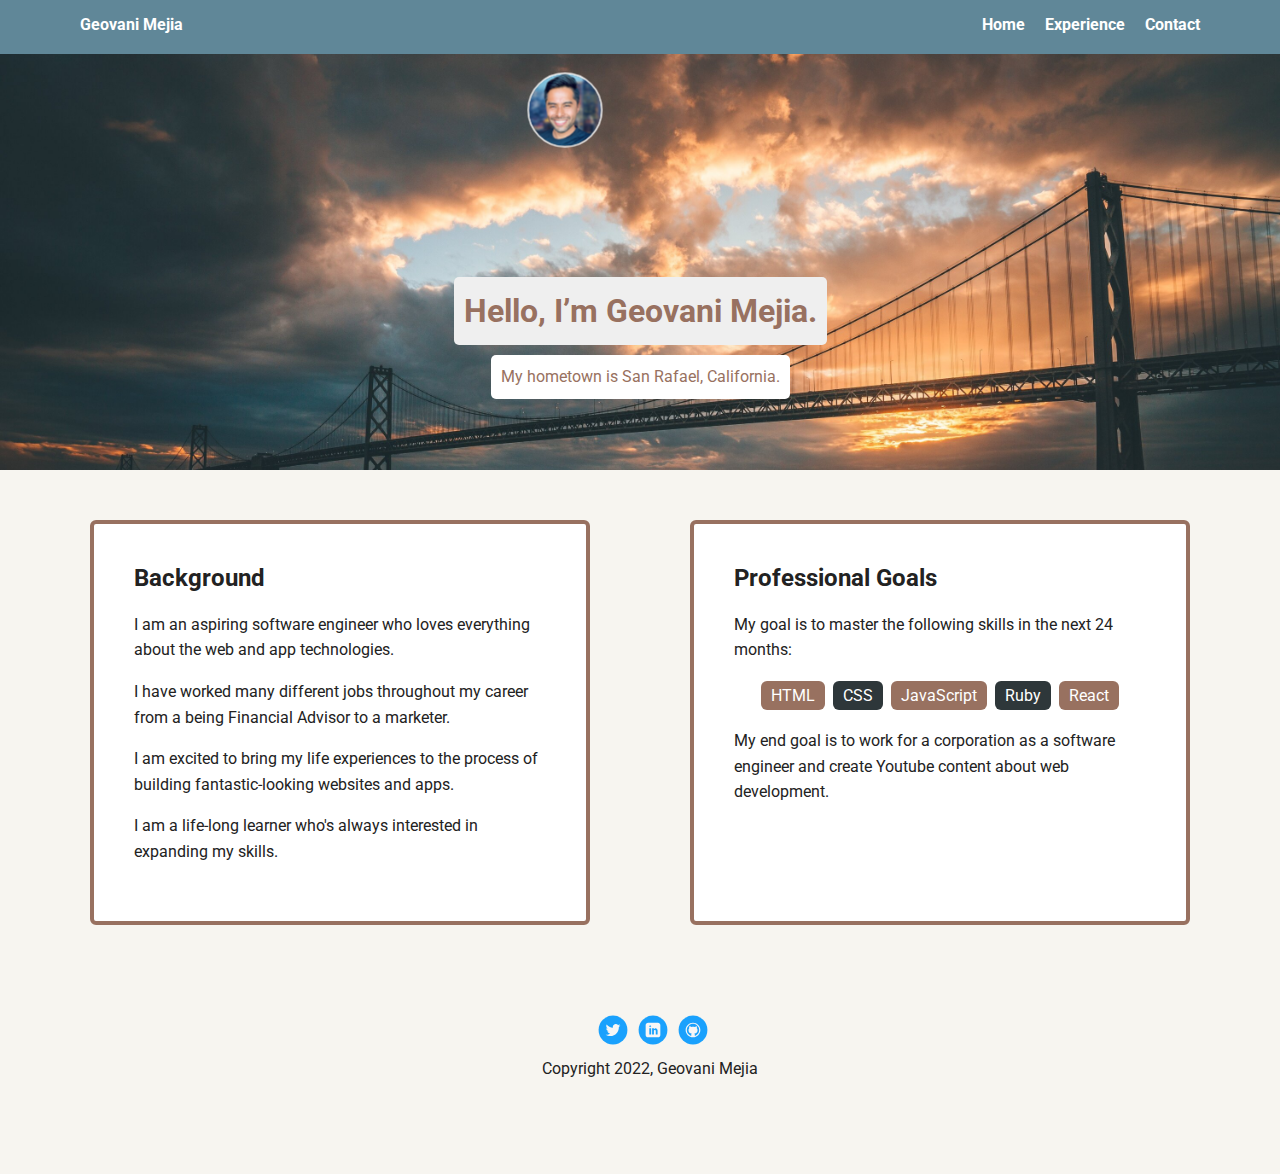
<file: index.html>
<!doctype html>
<html lang="en">
<head>
  <meta charset="utf-8">
  <title>Geovani Mejia's Profile</title>
  <meta name="viewport" content="width=device-width, initial-scale=1.0">
  <link rel="stylesheet" href="styles.css">
  <link href="https://fonts.googleapis.com/css?family=Muli%7CRoboto:400,300,500,700,900" rel="stylesheet">
</head>
  <body>
    
    <nav class="main-nav">
        <ul class="nav">
          <li class="name">Geovani Mejia</li>
          <li><a href="index.html">Home</a></li>
          <li><a href="experience.html">Experience</a></li>
          <li><a href="contact.html">Contact</a></li>
        </ul>
      </nav>
    

    <header>
      <img src="images/personal_pic_resize.jpg" alt="My Personal Picture" class="profile-image">
      <h1 class="tag name">Hello, I’m Geovani Mejia.</h1>
      <p class="tag location">My hometown is San Rafael, California.</p>
    </header>

    <main class="flex">
      <section class="card">
        <h2>Background</h2>
        <p>I am an aspiring software engineer who loves everything about the web and app technologies.</p> 
        <p>I have worked many different jobs throughout my career from a being Financial Advisor to a marketer.</p> 
        <p>I am excited to bring my life experiences to the process of building fantastic-looking websites and apps.</p>
        <p>I am a life-long learner who's always interested in expanding my skills.</p>
      </section> 
    
    
      <section class="card">
        <h2>Professional Goals</h2>
        <p>My goal is to master the following skills in the next 24 months:</p>
        <ul class="skills">
          <li>HTML</li>
          <li>CSS</li>
          <li>JavaScript</li>
          <li>Ruby</li>
          <li>React</li>
        </ul>
        <p>My end goal is to work for a corporation as a software engineer and create Youtube content about web development.</p>
      </section> 
     
    </main>
    <footer>
      <ul>
        <li><a href="https://twitter.com/geovani__mejia" class="social twitter" target="_blank">Twitter</a></li>
        <li><a href="https://www.linkedin.com/in/geovani-mejia/" class="social linkedin" target="_blank">LinkedIn</a></li>
        <li><a href="https://github.com/geovani-mejia" class="social github" target="_blank">Github</a></li>
      </ul>
      <p class="copyright">Copyright 2022, Geovani Mejia</p>
    </footer>
  </body>
  </html>
</file>
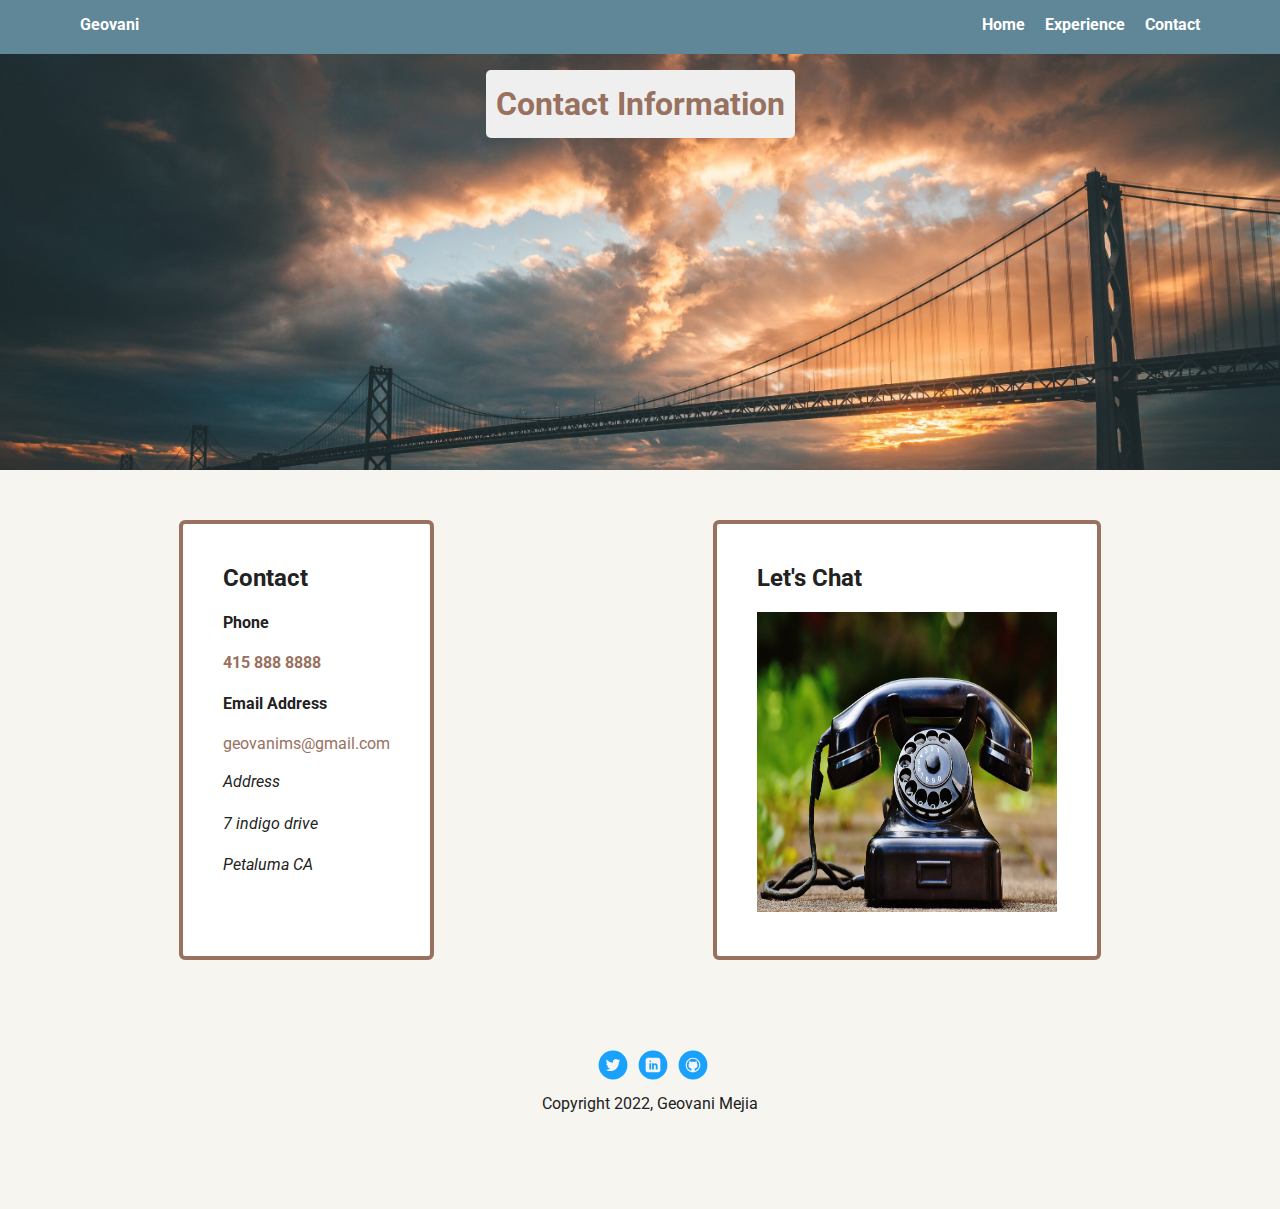
<file: contact.html>
<!doctype html>
<html lang="en">
<head>
  <meta charset="utf-8">
  <title>Contact</title>
  <meta name="viewport" content="width=device-width, initial-scale=1.0">
  <link rel="stylesheet" href="styles.css">
  <link href="https://fonts.googleapis.com/css?family=Muli%7CRoboto:400,300,500,700,900" rel="stylesheet"></head>
  <body>
    <nav class="main-nav">
        <ul class="nav">
          <li class="name">Geovani</li>
          <li><a href="index.html">Home</a></li>
          <li><a href="experience.html">Experience</a></li>
          <li><a href="contact.html">Contact</a></li>
        </ul>
  </nav>
    <header>
        <h1 class="tag name">Contact Information</h1>
        
    </header>

    <main class="flex">
      <section class="card">
        
        <h2>Contact</h2>
        <h4>Phone</h4>
        <a href="tel:4158888888" style="color: #987160"><strong>415 888 8888</strong></a>
        <h4>Email Address</h4>
        <a href="mailto:geovanims@gmail.com" style="color: #987160">geovanims@gmail.com</a>
        <address>
        <p>Address</p>
        <p>7 indigo drive</p>
        <p>Petaluma CA</p> 
      </address>
      </section> 

      <section class="card">
        <h2>Let's Chat</h2>
        <img src="images/phone_pic_resize.jpg" alt="picture of phone" width="300" height="300">
        
      </section> 


      
    </main>

    <footer>
      <ul>
        <li><a href="https://twitter.com/geovani__mejia" class="social twitter" target="_blank">Twitter</a></li>
        <li><a href="https://www.linkedin.com/in/geovani-mejia/" class="social linkedin" target="_blank">LinkedIn</a></li>
        <li><a href="https://github.com/geovani-mejia" class="social github" target="_blank">Github</a></li>
      </ul>
      <p class="copyright">Copyright 2022, Geovani Mejia</p>
    </footer>
</body>
</html>
</file>
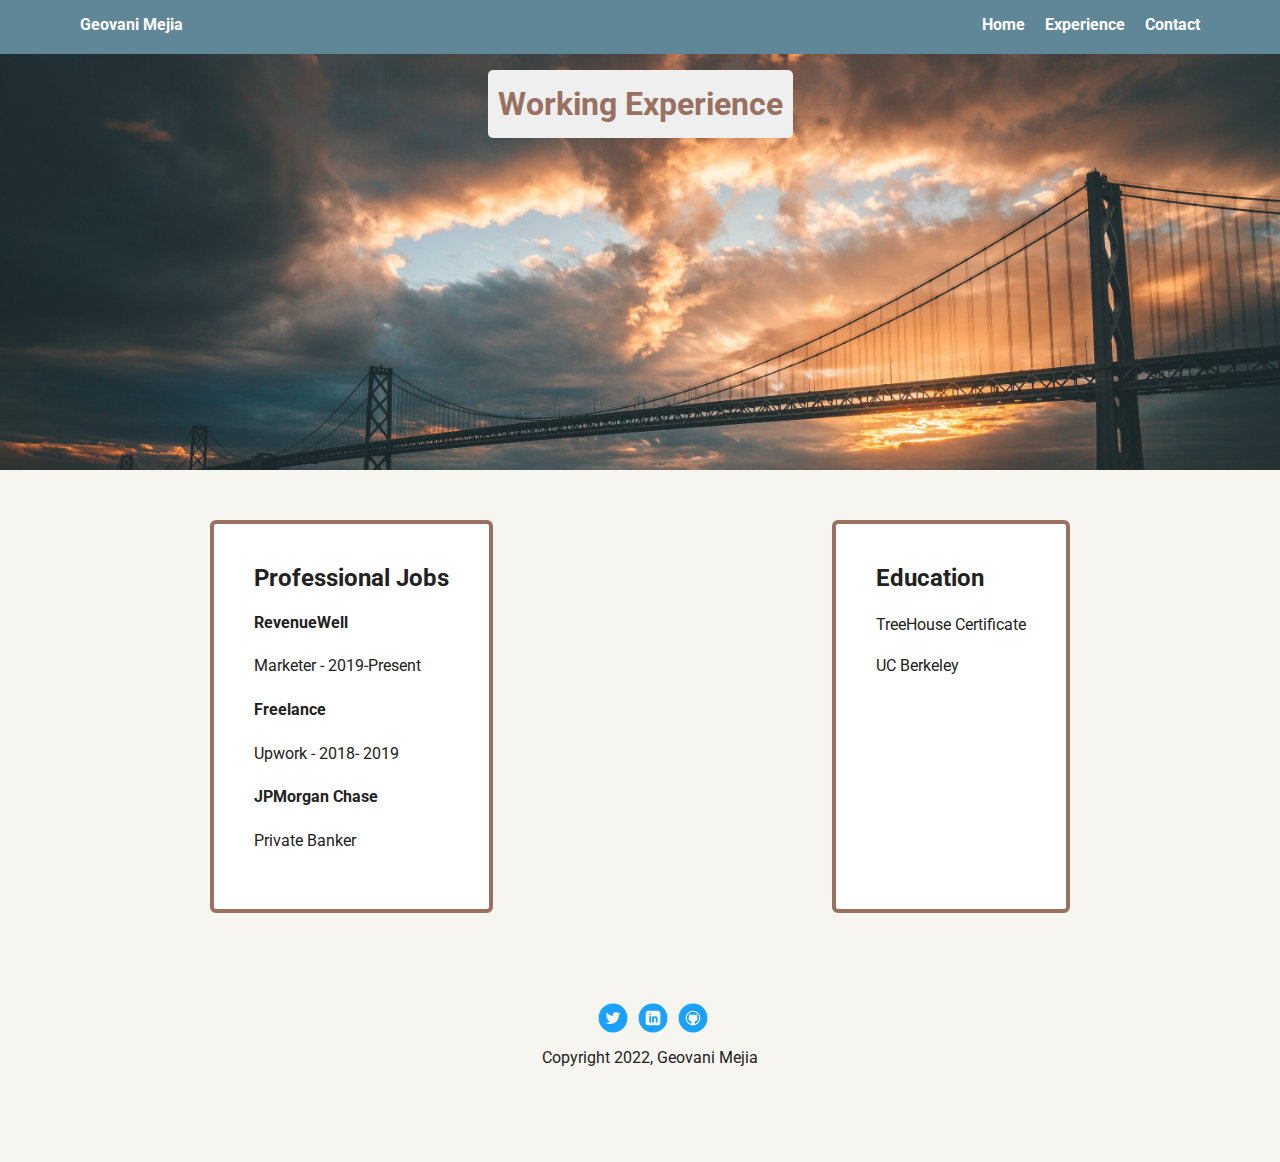
<file: experience.html>
<!doctype html>
<html lang="en">
<head>
  <meta charset="utf-8">
  <title>Experience</title>
  <meta name="viewport" content="width=device-width, initial-scale=1.0">
  <link rel="stylesheet" href="styles.css">
  <link href="https://fonts.googleapis.com/css?family=Muli%7CRoboto:400,300,500,700,900" rel="stylesheet"></head>
  <body>

    <nav class="main-nav">
        <ul class="nav">
          <li class="name">Geovani Mejia</li>
          <li><a href="index.html">Home</a></li>
          <li><a href="experience.html">Experience</a></li>
          <li><a href="contact.html">Contact</a></li>
        </ul>
      </nav>

    <header>
      <h1 class="tag name">Working Experience</h1>
    
    </header>

    <main class="flex">
      <section class="card">
        <h2>Professional Jobs</h2>
        <h4>RevenueWell</h4>
        <P>Marketer - 2019-Present</P>
        <h4>Freelance</h4>
        <p>Upwork - 2018- 2019</p>
        <h4>JPMorgan Chase</h4>
        <p>Private Banker</p>
        <p></p>
      </section> 


      <section class="card">
        <h2>Education</h2>
        <p>TreeHouse Certificate</p>
        <p>UC Berkeley</p>
        
      </section> 
    </main>
    
    
    <footer>
      <ul>
        <li><a href="https://twitter.com/geovani__mejia" class="social twitter" target="_blank">Twitter</a></li>
        <li><a href="https://www.linkedin.com/in/geovani-mejia/" class="social linkedin" target="_blank">LinkedIn</a></li>
        <li><a href="https://github.com/geovani-mejia" class="social github" target="_blank">Github</a></li>
      </ul>
      <p class="copyright">Copyright 2022, Geovani Mejia</p>
    </footer>
  </body>
  </html>
</file>
<file: styles.css>
/* Global Layout Set-up */
* { 
  box-sizing: border-box;
}
  
body {
  margin: 0;
  padding: 0;
  text-align: center;
  font-family: 'Roboto', sans-serif;
  color: #222;
  background: #f7f5f0;
}
/* Link Styles */

a {
  text-decoration: none;
  color: white;
}
a:hover {
  color: #987160;
}

/* Section Styles */

.main-nav {
  width: 100%;
  background: #608798;
  min-height: 30px;
  padding: 10px;
  position: fixed;
  text-align: center;
}
.nav {
  display: flex;
  justify-content: space-around;
  font-weight: 700;
  list-style-type: none;
  margin: 0 auto;
  padding: 0;
}

.nav .name {
    display: block;
    margin-right: auto;
    color: white;
}
.nav li {
  padding: 5px 10px 10px 10px;
}
.nav a {
  transition: all .5s;
}
.nav a:hover {
  color: #987160;
}

header {
  text-align: center;
  background: url('images/sanfrancisco_bayarea_resize.jpg') no-repeat top center ;
  background-size: cover;
  overflow: hidden;
  padding-top: 60px;
}
header {
  line-height: 1.5;
}
header .profile-image {
  margin-top: 50px;
  width: 150px;
  height: 150px;
  border-radius: 50%;
  border: 3px solid white;
  transition: all .5s;
  transform: scale(0.5) translate(-100%, -100%);
}
header .profile-image:hover {
  transform: scale(1.2) rotate(5deg);
}
.tag {
  background-color: #efefef;
  color: #987160;
  padding: 10px;
  border-radius: 5px;
  display: table;
  margin: 10px auto;
} 
.location {
  background-color: white;
  color: #987160;
}
.card {
  margin: 30px;
  padding: 20px 40px 40px;
  max-width: 500px;
  text-align: left;
  background: #fff;
  border-color: #987160;
  border: 4px solid #987160;
  border-radius: 6px;
  transition: all .5s;
  
}
.card:hover {
  border-color: #987160;
}

ul.skills {
  padding: 0;
  text-align: center;
}

.skills li {
  border-radius: 6px;
  display: inline-block;
  background: #2e373a;
  color: white;
  padding: 5px 10px;
  margin: 2px;
}

.skills li:nth-child(odd) {
  background: #987160;
}

footer {
  width: 100%;
  min-height: 30px;
  padding: 20px 0 40px 20px;
}

footer .copyright {
  top: -8px;
  font-size: .75em;
}

footer ul {
  list-style-type: none;
  margin: 0;
  padding: 0;
}

footer ul li {
  display: inline-block;
}

a.social {
  display: inline-block;
  text-indent: -9999px;
  margin-left: 5px;
  width: 30px;
  height: 30px;
  background-size: 30px 30px;
  opacity: .9;
  transition: all .5s;
  
}
a.twitter {
  background-image: url(images/twitter.svg);
  
}
a.linkedin {
  background-image: url(images/linkedin.svg);
}
a.github {
  background-image: url(images/github.svg);
}
a.social:hover {
  opacity: .5;
}
.clearfix {
  clear: both;
}

/* Styles for larger screens */
@media screen and (min-width: 720px) {
  
  .flex {
      display: -ms-flexbox;      /* TWEENER - IE 10 */
      display: flex; 
      max-width: 1200px;
      -ms-flex-pack: distribute;
      justify-content: space-around;
      margin: 0 auto;
  }

  header {
    min-height: 470px;
  }

  .nav {
    max-width: 1200px;
    padding: 0 30px;
  }


  main {
    padding-top: 20px;
  }

  main p {
    line-height: 1.6em;
  }

  footer {
    font-size: 1.3em;
    max-width: 1200px;
    margin: 40px auto;
  }

}
</file>
